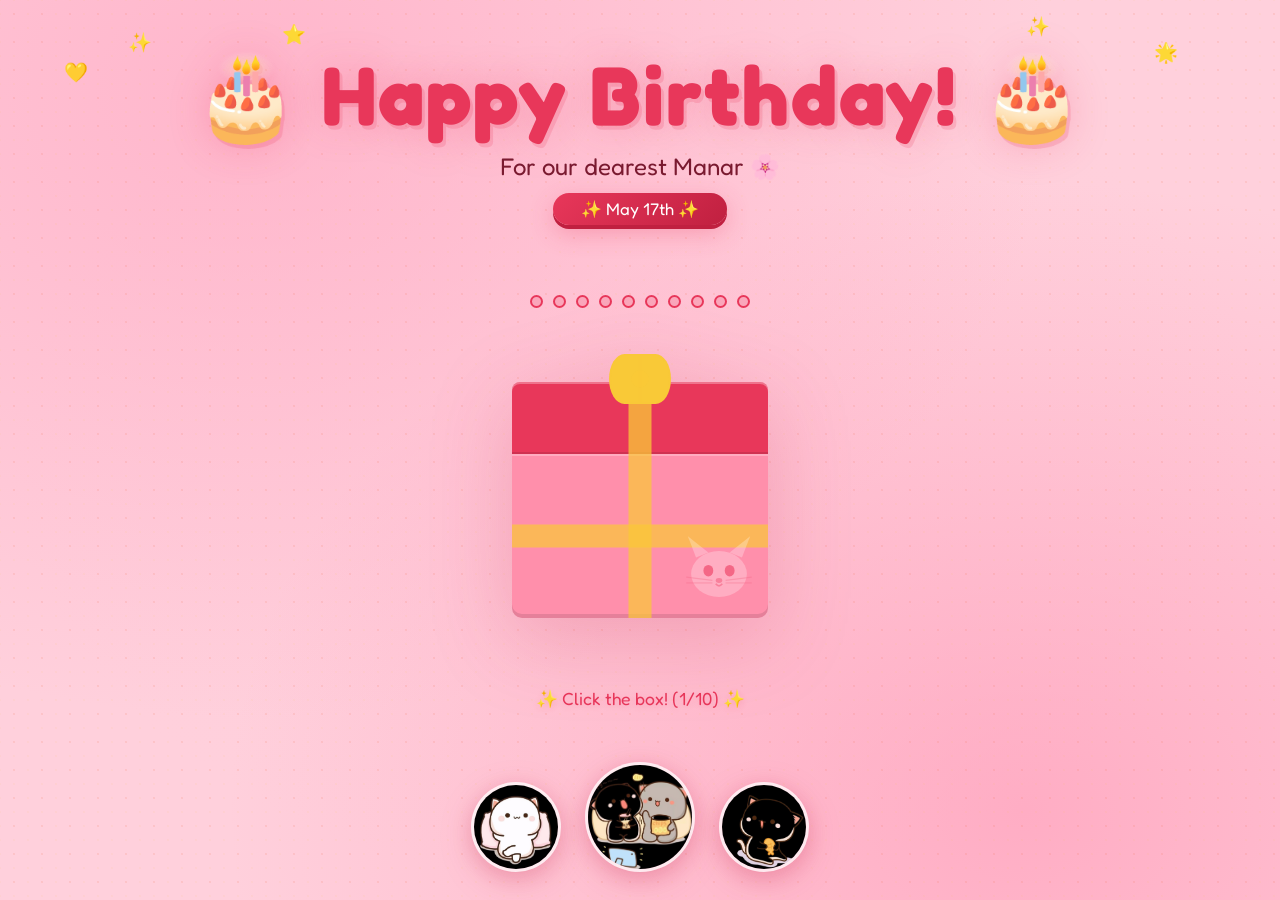
<file: index.html>
<!DOCTYPE html>
<html lang="en">
<head>
<meta charset="UTF-8">
<meta name="viewport" content="width=device-width, initial-scale=1.0">
<title>Happy Birthday Manar! 🎂</title>
<link href="https://fonts.googleapis.com/css2?family=Fredoka+One&family=Nunito:wght@400;700;800;900&family=Caveat:wght@500;700&display=swap" rel="stylesheet">
<link rel="stylesheet" href="style.css">
</head>
<body>

<header class="site-header">
  <span class="star" style="top:30px;left:10%;animation-delay:.2s">✨</span>
  <span class="star" style="top:22px;left:22%;animation-delay:.9s">⭐</span>
  <span class="star" style="top:14px;right:18%;animation-delay:.4s">✨</span>
  <span class="star" style="top:40px;right:8%;animation-delay:1.3s">🌟</span>
  <span class="star" style="top:60px;left:5%;animation-delay:.7s">💛</span>
  <h1 class="main-title">🎂 Happy Birthday! 🎂</h1>
  <p class="sub-title">For our dearest Manar 🌸</p>
  <div class="date-pill">✨ May 17th ✨</div>
</header>

<section id="scene">
  <div class="progress-row" id="progress-row"></div>
  <div id="box-area"></div>
  <p id="click-hint">✨ Click the box! ✨</p>
</section>

<div class="cats-row" id="cats-row">
  <div class="chibi-img-wrap">
    <img src="[data-uri]" alt="cute cat">
  </div>
  <div class="chibi-img-wrap">
    <img src="[data-uri]" alt="cute cats">
  </div>
  <div class="chibi-img-wrap">
    <img src="[data-uri]" alt="cute black cat">
  </div>
</div>

<!-- Letter overlay -->
<div id="letter-overlay" role="dialog" aria-modal="true" aria-label="Birthday letter">
  <div class="letter-card">
    <span class="l-corner tl">🌸</span>
    <span class="l-corner tr">🌸</span>
    <span class="l-corner bl">💕</span>
    <span class="l-corner br">💕</span>

    <h2 class="letter-head">🎉 HAPPY BIRTHDAY MANAR! 🎉</h2>
    <p class="letter-date-line">✨ May 17th — the most important day in the world ✨</p>
    <hr class="divider">

    <div class="letter-body">
      <p><span class="hi">Happiest of birthdays MAANAAARRR!!!</span> Today is literally one of the most important days in the entire world, <span class="hi">IT'S YOUR FUCKING BIRTHDAY!!!</span> IT'S ONE OF THE HAPPIEST DAYS EVER, IT'S YOUR DAY, <span class="hi">BE HAPPY!</span></p>

      <p>i cannot even nearly mention how much you mean to me since we first met, you were one of the closest to me, and even the closest at some times — i know i did you bad sometimes, but whatever happened happened, what's important now is <span class="hi">YOU!</span></p>

      <p>you're one of the biggest blessings in my life. even if we don't talk much currently, just know you have a really <span class="bold">BIG</span> place inside of my heart. you are really one of a kind, and you should appreciate yourself,</p>

      <p>be happy about yourself, about all you've done in our life, even if it seems little to you — <span class="hi">IT'S A FUCKING ACHIEVEMENT FOR ME EVEN IF I DON'T SAY IT!</span></p>

      <p>i know this may seem like a simple gift, but sadly i cannot give you one in person, so i hope you'd like this!</p>

      <p><span class="hi">YOU'RE THE BEST!! LOVE YOU MY LITTLE BLACK NIGGA! 🖤</span></p>
    </div>

    <div class="letter-sign">💕 HBD you short brat 💕</div>
    <div class="letter-hearts">🌸💛🌸💛🌸</div>
  </div>
</div>

<script>
/* ════════════════════════════════
   CONFIG
═════════════════════════════════ */
const TOTAL = 10;
const BASE_SIZE = 256;
const STEP = 14;

const PALETTES = [
  {body:'#FF8FAB',lid:'#E8375A',gold:'#F9C937'},
  {body:'#FFB347',lid:'#E07000',gold:'#FFDA6A'},
  {body:'#FF69B4',lid:'#C71585',gold:'#F9C937'},
  {body:'#FFD700',lid:'#B8860B',gold:'#fff6a0'},
  {body:'#FF85A1',lid:'#D63864',gold:'#F9C937'},
  {body:'#FFA07A',lid:'#E05020',gold:'#FFDA6A'},
  {body:'#FFADC7',lid:'#C02060',gold:'#F9C937'},
  {body:'#CC85D0',lid:'#8B4FAF',gold:'#F9C937'},
  {body:'#FF99BB',lid:'#BB2244',gold:'#F9C937'},
  {body:'#FF3D72',lid:'#AA0030',gold:'#F9C937'},
];

let busy = false;

/* ════════════════════════════════
   CONFETTI
═════════════════════════════════ */
const CC = ['#E8375A','#F9C937','#FF85A1','#98DFB0','#FFADC7','#FFA07A','#CC85D0'];

function mkConf(burst=false, cx=50, cy=50){
  for(let i=0;i<(burst?70:6);i++){
    const el=document.createElement('div');
    el.className='conf';
    const c=CC[Math.floor(Math.random()*CC.length)];
    el.style.background=c;
    const w=6+Math.random()*10, h=burst?w:6+Math.random()*18;
    el.style.width=w+'px'; el.style.height=h+'px';
    el.style.borderRadius=Math.random()>.5?'50%':'2px';
    if(burst){
      const angle=Math.random()*Math.PI*2, dist=60+Math.random()*160;
      el.style.left=(cx+Math.cos(angle)*dist*0.5)+'px';
      el.style.top=(cy+Math.sin(angle)*dist*0.3)+'px';
    } else {
      el.style.left=Math.random()*100+'%';
      el.style.top='-20px';
    }
    el.style.animationDuration=(burst?.4+Math.random()*.8:2.8+Math.random()*4.2)+'s';
    el.style.animationDelay=(burst?0:Math.random()*2.5)+'s';
    document.body.appendChild(el);
    setTimeout(()=>el.remove(),burst?1600:9000);
  }
}

mkConf();
setInterval(()=>mkConf(),2200);

/* ════════════════════════════════
   PROGRESS
═════════════════════════════════ */
const pRow=document.getElementById('progress-row');
for(let i=0;i<TOTAL;i++){
  const d=document.createElement('div');
  d.className='pdot'; d.id='pd'+i;
  pRow.appendChild(d);
}

function syncDots(idx){
  for(let i=0;i<TOTAL;i++){
    document.getElementById('pd'+i).classList.toggle('done', i<idx);
  }
}

/* ════════════════════════════════
   CAT FACE ON BOX (SVG)
═════════════════════════════════ */
function catSVG(sz, lidColor){
  const s=Math.round(sz*.32);
  return `<svg class="box-cat" width="${s}" height="${s}" viewBox="0 0 100 100">
    <ellipse cx="50" cy="56" rx="34" ry="28" fill="white" opacity=".6"/>
    <polygon points="22,36 12,10 37,30" fill="white" opacity=".6"/>
    <polygon points="78,36 88,10 63,30" fill="white" opacity=".6"/>
    <ellipse cx="37" cy="52" rx="6" ry="7" fill="${lidColor}"/>
    <ellipse cx="63" cy="52" rx="6" ry="7" fill="${lidColor}"/>
    <ellipse cx="50" cy="64" rx="4" ry="3" fill="${lidColor}" opacity=".65"/>
    <path d="M46 68 Q50 73 54 68" fill="none" stroke="${lidColor}" stroke-width="2" opacity=".65"/>
    <line x1="10" y1="60" x2="42" y2="64" stroke="${lidColor}" stroke-width="1.5" opacity=".35"/>
    <line x1="10" y1="67" x2="42" y2="67" stroke="${lidColor}" stroke-width="1.5" opacity=".35"/>
    <line x1="58" y1="64" x2="90" y2="60" stroke="${lidColor}" stroke-width="1.5" opacity=".35"/>
    <line x1="58" y1="67" x2="90" y2="67" stroke="${lidColor}" stroke-width="1.5" opacity=".35"/>
  </svg>`;
}

/* ════════════════════════════════
   CREATE BOX DOM
═════════════════════════════════ */
function makeBox(idx){
  const sz = BASE_SIZE - idx*STEP;
  const pal = PALETTES[idx];
  const lidH = Math.round(sz*.28);
  const bodyH = Math.round(sz*.64);
  const ribW = Math.max(9, Math.round(sz*.09));
  const bowW = Math.round(sz*.12);
  const bowH = Math.round(lidH*.7);

  const wrap = document.createElement('div');
  wrap.className='gbox'; wrap.id='gb'+idx;
  wrap.style.width=sz+'px';

  /* ── LID ── */
  const lid = document.createElement('div');
  lid.className='glid'; lid.id='gl'+idx;
  lid.style.cssText=`width:${sz}px;height:${lidH}px;background:${pal.lid};border-radius:8px 8px 0 0;position:relative;box-shadow:inset 0 2px 0 rgba(255,255,255,.3),inset 0 -2px 0 rgba(0,0,0,.1);`;

  const bow=document.createElement('div');
  bow.className='bow-wrap';
  bow.style.top=(-Math.round(bowH*.55))+'px';
  const bl=document.createElement('div'); bl.className='bow-l';
  bl.style.cssText=`width:${bowW}px;height:${bowH}px;background:${pal.gold};border-color:${pal.gold+'cc'}`;
  const br=document.createElement('div'); br.className='bow-r';
  br.style.cssText=`width:${bowW}px;height:${bowH}px;background:${pal.gold};border-color:${pal.gold+'cc'}`;
  const bc=document.createElement('div'); bc.className='bow-c';
  const bcSz=Math.round(sz*.065);
  bc.style.cssText=`width:${bcSz}px;height:${bcSz}px;background:${pal.gold+'bb'}`;
  bow.append(bl,br,bc);

  const lr=document.createElement('div');
  lr.style.cssText=`position:absolute;top:0;left:50%;transform:translateX(-50%);width:${ribW}px;height:100%;background:${pal.gold};opacity:.75;`;
  lid.append(bow,lr);

  /* ── BODY ── */
  const body=document.createElement('div');
  body.className='gbody';
  body.style.cssText=`width:${sz}px;height:${bodyH}px;background:${pal.body};border-radius:0 0 10px 10px;position:relative;overflow:hidden;box-shadow:inset 0 2px 0 rgba(255,255,255,.25),inset 0 -4px 0 rgba(0,0,0,.1);`;

  const hrib=document.createElement('div'); hrib.className='hrib';
  hrib.style.cssText=`position:absolute;left:0;top:50%;width:100%;height:${ribW}px;transform:translateY(-50%);background:${pal.gold};opacity:.7;`;
  const vrib=document.createElement('div'); vrib.className='vrib';
  vrib.style.cssText=`position:absolute;top:0;left:50%;width:${ribW}px;height:100%;transform:translateX(-50%);background:${pal.gold};opacity:.7;`;
  body.append(hrib,vrib);
  body.insertAdjacentHTML('beforeend', catSVG(sz, pal.lid));

  wrap.append(lid,body);
  return wrap;
}

/* ════════════════════════════════
   SHOW BOX
═════════════════════════════════ */
const boxArea = document.getElementById('box-area');
const hint = document.getElementById('click-hint');

function showBox(idx){
  boxArea.innerHTML='';

  // Main box
  const box = makeBox(idx);
  box.classList.add('box-enter');
  box.addEventListener('click', ()=>handleClick(idx), {once:true});
  boxArea.appendChild(box);

  // Pre-place next (smaller) box inside, hidden at center — ready to appear
  if(idx < TOTAL - 1){
    const nextBox = makeBox(idx+1);
    nextBox.id = 'gb-next';
    nextBox.style.cssText += ';pointer-events:none;position:absolute;top:50%;left:50%;transform:translate(-50%,-50%) scale(0) rotate(-8deg);opacity:0;z-index:10;transition:none;';
    nextBox.classList.remove('gbox');
    nextBox.style.cursor='default';
    boxArea.appendChild(nextBox);
  }

  syncDots(idx);

  if(idx===TOTAL-1){
    hint.textContent='💥 Last one… go on, open it! 💥';
  } else {
    hint.textContent=`✨ Click the box! (${idx+1}/${TOTAL}) ✨`;
  }
}

/* ════════════════════════════════
   CLICK HANDLER
═════════════════════════════════ */
function handleClick(idx){
  if(busy) return;
  busy=true;
  hint.style.animation='none';

  const lid = document.getElementById('gl'+idx);
  const wrap = document.getElementById('gb'+idx);
  const nextBox = document.getElementById('gb-next');

  // Lid flies off
  lid.classList.add('lid-exit');

  // Reveal the inner box shortly after lid lifts
  if(nextBox){
    setTimeout(()=>{
      nextBox.style.transition='transform .45s cubic-bezier(.36,1.56,.64,1), opacity .3s ease';
      nextBox.style.transform='translate(-50%,-50%) scale(1) rotate(0deg)';
      nextBox.style.opacity='1';
    }, 180);
  }

  setTimeout(()=>{
    syncDots(idx+1);
    if(idx===TOTAL-1){
      boom(wrap);
    } else {
      wrap.classList.add('box-exit');
      mkConf();
      setTimeout(()=>{
        showBox(idx+1);
        hint.style.animation='';
        busy=false;
      }, 900);
    }
  }, 440);
}

/* ════════════════════════════════
   EXPLOSION
═════════════════════════════════ */
function boom(wrap){
  const r=wrap.getBoundingClientRect();
  const cx=r.left+r.width/2, cy=r.top+r.height/2;

  wrap.classList.add('box-shake');
  setTimeout(()=>{
    wrap.style.transition='transform .5s ease,opacity .5s ease';
    wrap.style.transform='scale(0)'; wrap.style.opacity='0';
  }, 300);

  const pc=['#E8375A','#F9C937','#FF85A1','#98DFB0','#CC85D0','#FFA07A','#FF69B4','#FFD700'];
  for(let i=0;i<80;i++){
    const el=document.createElement('div'); el.className='xpart';
    const angle=(i/80)*Math.PI*2;
    const dist=120+Math.random()*230;
    el.style.cssText=`
      left:${cx}px;top:${cy}px;
      width:${8+Math.random()*14}px;height:${8+Math.random()*14}px;
      background:${pc[Math.floor(Math.random()*pc.length)]};
      border-radius:${Math.random()>.5?'50%':'3px'};
      animation-duration:${.9+Math.random()*.5}s;
      --tx:${Math.cos(angle)*dist}px;--ty:${Math.sin(angle)*dist}px;
    `;
    document.body.appendChild(el);
    setTimeout(()=>el.remove(), 1600);
  }

  const em=['🌸','💛','✨','💕','⭐','🎉','🌟','💝'];
  for(let i=0;i<22;i++){
    const el=document.createElement('div'); el.className='xemoji';
    const angle=Math.random()*Math.PI*2, dist=90+Math.random()*210;
    el.textContent=em[Math.floor(Math.random()*em.length)];
    el.style.cssText=`
      left:${cx}px;top:${cy}px;
      animation-duration:${1+Math.random()*.6}s;
      --tx:${Math.cos(angle)*dist}px;--ty:${Math.sin(angle)*dist}px;
    `;
    document.body.appendChild(el);
    setTimeout(()=>el.remove(), 2000);
  }

  mkConf(true, cx, cy);
  setTimeout(()=>mkConf(true,cx,cy), 200);
  setTimeout(()=>mkConf(true,cx,cy), 450);

  setTimeout(showLetter, 950);
}

/* ════════════════════════════════
   LETTER
═════════════════════════════════ */
function showLetter(){
  hint.style.display='none';
  const ov=document.getElementById('letter-overlay');
  ov.style.display='flex'; ov.classList.add('visible');
  let rain=setInterval(()=>mkConf(), 700);
  setTimeout(()=>clearInterval(rain), 12000);
  busy=false;
}

showBox(0);
</script>
</body>
</html>
</file>
<file: style.css>
/* ══════════════════════════════════════════════════
   Happy Birthday Manar — Stylesheet
══════════════════════════════════════════════════ */

*,*::before,*::after{margin:0;padding:0;box-sizing:border-box}

:root{
  --bg:#FFD0DC;
  --bg2:#FFB6C8;
  --pink:#E8375A;
  --pink-dark:#C02040;
  --pink-light:#FF8FAB;
  --gold:#F9C937;
  --gold-dark:#D4A017;
  --cream:#FFF8FA;
  --text:#7A1A30;
  --text2:#B02040;
  --glow:rgba(232,55,90,.35);
}

body{
  min-height:100vh;
  background: var(--bg);
  background-image:
    radial-gradient(ellipse at 20% 10%, rgba(255,160,190,.55) 0%, transparent 55%),
    radial-gradient(ellipse at 80% 90%, rgba(255,120,160,.4) 0%, transparent 55%),
    radial-gradient(ellipse at 50% 50%, rgba(255,200,215,.3) 0%, transparent 70%);
  font-family:'Nunito',sans-serif;
  overflow-x:hidden;
  position:relative;
  display:flex;
  flex-direction:column;
  align-items:center;
}

body::before{
  content:'';
  position:fixed;
  inset:0;
  background-image:
    radial-gradient(circle, rgba(232,55,90,.08) 1.5px, transparent 1.5px),
    radial-gradient(circle, rgba(249,201,55,.06) 1px, transparent 1px);
  background-size:28px 28px, 14px 14px;
  background-position: 0 0, 7px 7px;
  pointer-events:none;
  z-index:0;
}

/* ── Confetti ── */
.conf{
  position:fixed;
  border-radius:2px;
  pointer-events:none;
  z-index:1;
  animation:fall linear both;
}
@keyframes fall{
  0%{transform:translateY(-20px) rotate(0);opacity:1}
  100%{transform:translateY(110vh) rotate(720deg);opacity:0}
}

/* ── Header ── */
.site-header{
  text-align:center;
  padding:44px 24px 10px;
  position:relative;
  z-index:10;
  width:100%;
}
.main-title{
  font-family:'Fredoka One',cursive;
  font-size:clamp(2.6rem,8vw,5.2rem);
  color:var(--pink);
  text-shadow:
    3px 4px 0 rgba(232,55,90,.18),
    0 0 40px rgba(232,55,90,.25);
  letter-spacing:2px;
  animation:popIn .8s cubic-bezier(.36,1.56,.64,1) both;
}
.sub-title{
  font-family:'Fredoka One';
  font-size:clamp(1.1rem,3vw,1.5rem);
  color:var(--text);
  margin-top:6px;
  opacity:0;
  animation:fadeUp .6s .5s ease both;
}
.date-pill{
  display:inline-block;
  background:linear-gradient(135deg,var(--pink),var(--pink-dark));
  color:#fff;
  font-family:'Fredoka One';
  font-size:1.05rem;
  padding:6px 28px;
  border-radius:999px;
  margin-top:12px;
  box-shadow:0 4px 0 var(--pink-dark), 0 8px 24px rgba(232,55,90,.3);
  opacity:0;
  animation:fadeUp .6s .8s ease both;
}
@keyframes popIn{
  from{opacity:0;transform:scale(.3) translateY(-30px)}
  to{opacity:1;transform:scale(1) translateY(0)}
}
@keyframes fadeUp{
  from{opacity:0;transform:translateY(10px)}
  to{opacity:1;transform:translateY(0)}
}

/* ── Stars ── */
.star{
  position:absolute;
  font-size:1.2rem;
  animation:twinkle 2s ease-in-out infinite;
  pointer-events:none;
}
@keyframes twinkle{
  0%,100%{opacity:.3;transform:scale(.8)}
  50%{opacity:1;transform:scale(1.2)}
}

/* ── Scene ── */
#scene{
  display:flex;
  flex-direction:column;
  align-items:center;
  justify-content:center;
  padding:16px 20px 0;
  position:relative;
  z-index:5;
  flex:1;
  width:100%;
}

/* ── Progress dots ── */
.progress-row{
  display:flex;
  gap:10px;
  margin-bottom:22px;
  flex-wrap:wrap;
  justify-content:center;
}
.pdot{
  width:13px;height:13px;
  border-radius:50%;
  background:rgba(232,55,90,.2);
  border:2.5px solid var(--pink);
  transition:background .35s,transform .3s,box-shadow .35s;
}
.pdot.done{
  background:var(--pink);
  transform:scale(1.15);
  box-shadow:0 0 8px rgba(232,55,90,.5);
}

/* ── Box area ── */
#box-area{
  position:relative;
  display:flex;
  align-items:center;
  justify-content:center;
  width:320px;
  height:340px;
  filter:drop-shadow(0 20px 40px rgba(192,32,64,.2));
}

/* ── Gift box pieces ── */
.gbox{
  position:absolute;
  display:flex;
  flex-direction:column;
  align-items:center;
  cursor:pointer;
  user-select:none;
  transform-origin:center bottom;
  transition:transform .12s, filter .12s;
}
.gbox:hover{transform:scale(1.05) translateY(-6px); filter:drop-shadow(0 12px 24px rgba(192,32,64,.3));}
.gbox:active{transform:scale(.97)}

.glid{
  border-radius:8px 8px 0 0;
  position:relative;
  z-index:2;
}
.gbody{
  border-radius:0 0 10px 10px;
  position:relative;
  overflow:hidden;
}

/* ribbon stripes */
.vrib,.hrib{
  position:absolute;
  background:var(--gold);
  opacity:.75;
  pointer-events:none;
}
.vrib{top:0;left:50%;height:100%;transform:translateX(-50%)}
.hrib{left:0;top:50%;width:100%;transform:translateY(-50%)}

/* bow */
.bow-wrap{
  position:absolute;
  top:-22px;left:50%;
  transform:translateX(-50%);
  display:flex;
  z-index:3;
}
.bow-l,.bow-r{
  background:var(--gold);
  border:2px solid var(--gold-dark);
  height:22px;
}
.bow-l{border-radius:50% 0 0 50%}
.bow-r{border-radius:0 50% 50% 0}
.bow-c{
  position:absolute;
  border-radius:50%;
  background:var(--gold-dark);
  top:50%;left:50%;
  transform:translate(-50%,-50%);
}

/* cat face on box */
.box-cat{
  position:absolute;
  bottom:8px;right:8px;
  opacity:.45;
  pointer-events:none;
}

/* box animations */
.lid-exit{animation:lidFly .5s cubic-bezier(.36,1.56,.64,1) forwards}
@keyframes lidFly{
  0%{transform:translateY(0) rotate(0);opacity:1}
  60%{transform:translateY(-90px) rotate(-20deg);opacity:.8}
  100%{transform:translateY(-220px) rotate(-35deg);opacity:0}
}
.box-exit{animation:boxShrink .45s .38s ease-in both}
@keyframes boxShrink{
  to{transform:scale(0) rotate(12deg);opacity:0}
}
.box-enter{animation:boxPop .55s cubic-bezier(.36,1.56,.64,1) both}
@keyframes boxPop{
  from{transform:scale(0) rotate(-10deg);opacity:0}
  to{transform:scale(1) rotate(0);opacity:1}
}
.box-shake{animation:shake .35s ease both}
@keyframes shake{
  0%,100%{transform:translateX(0) rotate(0)}
  20%{transform:translateX(-9px) rotate(-4deg)}
  40%{transform:translateX(9px) rotate(4deg)}
  60%{transform:translateX(-6px) rotate(-2deg)}
  80%{transform:translateX(6px) rotate(2deg)}
}

/* inner box reveal */
.inner-reveal{
  animation:innerPop .45s cubic-bezier(.36,1.56,.64,1) both;
}
@keyframes innerPop{
  from{transform:scale(0) rotate(-8deg);opacity:0}
  to{transform:scale(1) rotate(0);opacity:1}
}

/* ── Click hint ── */
#click-hint{
  font-family:'Fredoka One';
  color:var(--pink);
  font-size:1.1rem;
  margin-top:18px;
  text-align:center;
  animation:pulse 1.6s ease-in-out infinite;
  text-shadow:0 2px 8px rgba(232,55,90,.2);
}
@keyframes pulse{
  0%,100%{transform:scale(1);opacity:1}
  50%{transform:scale(1.09);opacity:.75}
}

/* ── Explosion particles ── */
.xpart{
  position:fixed;
  border-radius:50%;
  pointer-events:none;
  z-index:150;
  animation:partFly 1.1s ease-out both;
}
@keyframes partFly{
  0%{transform:translate(0,0) scale(1);opacity:1}
  100%{transform:translate(var(--tx),var(--ty)) scale(0);opacity:0}
}
.xemoji{
  position:fixed;
  pointer-events:none;
  z-index:151;
  font-size:1.4rem;
  animation:partFly 1.3s ease-out both;
}

/* ── Chibi cats row ── */
.cats-row{
  display:flex;
  justify-content:center;
  align-items:flex-end;
  gap:24px;
  padding:10px 20px 28px;
  position:relative;
  z-index:5;
}
.chibi-img-wrap{
  display:flex;
  flex-direction:column;
  align-items:center;
  animation:float 2.8s ease-in-out infinite;
  filter:drop-shadow(0 8px 16px rgba(192,32,64,.15));
  transition:transform .2s;
}
.chibi-img-wrap:nth-child(2){animation-delay:.5s; animation-duration:3.1s;}
.chibi-img-wrap:nth-child(3){animation-delay:.9s; animation-duration:2.5s;}
.chibi-img-wrap:hover{transform:scale(1.08) translateY(-6px);}
.chibi-img-wrap img{
  width:90px;
  height:90px;
  object-fit:contain;
  border-radius:50%;
  background:rgba(255,255,255,.35);
  border:3px solid rgba(255,255,255,.6);
  box-shadow:0 6px 20px rgba(192,32,64,.18), inset 0 1px 0 rgba(255,255,255,.5);
  backdrop-filter:blur(2px);
}
.chibi-img-wrap:nth-child(2) img{
  width:110px;
  height:110px;
}
@keyframes float{
  0%,100%{transform:translateY(0)}
  50%{transform:translateY(-10px)}
}

/* ── Letter overlay ── */
#letter-overlay{
  display:none;
  position:fixed;
  inset:0;
  background:
    radial-gradient(ellipse at 30% 20%, rgba(255,140,175,.7) 0%, transparent 60%),
    radial-gradient(ellipse at 70% 80%, rgba(255,100,150,.6) 0%, transparent 60%),
    rgba(255,176,200,.8);
  backdrop-filter:blur(14px);
  -webkit-backdrop-filter:blur(14px);
  z-index:200;
  align-items:flex-start;
  justify-content:center;
  overflow-y:auto;
  padding:28px 16px 48px;
}
#letter-overlay.visible{
  display:flex;
  animation:overlayFade .5s ease both;
}
@keyframes overlayFade{from{opacity:0}to{opacity:1}}

.letter-card{
  background:
    linear-gradient(160deg, rgba(255,255,255,.98) 0%, rgba(255,248,252,.95) 100%);
  border-radius:28px;
  padding:52px 44px 48px;
  max-width:700px;
  width:100%;
  position:relative;
  box-shadow:
    0 40px 100px rgba(192,32,64,.28),
    0 0 0 1px rgba(232,55,90,.12),
    inset 0 1px 0 rgba(255,255,255,.8);
  animation:letterRise .9s cubic-bezier(.36,1.56,.64,1) .15s both;
  border:2px solid rgba(232,55,90,.15);
}
@keyframes letterRise{
  from{transform:translateY(110px) scale(.85);opacity:0}
  to{transform:translateY(0) scale(1);opacity:1}
}
.letter-card::before{
  content:'';
  position:absolute;
  inset:10px;
  border-radius:20px;
  border:1.5px dashed rgba(232,55,90,.18);
  pointer-events:none;
}
.letter-card::after{
  content:'';
  position:absolute;
  inset:0;
  border-radius:28px;
  background:
    radial-gradient(ellipse at top left, rgba(255,200,215,.25) 0%, transparent 50%),
    radial-gradient(ellipse at bottom right, rgba(249,201,55,.1) 0%, transparent 50%);
  pointer-events:none;
}

.l-corner{
  position:absolute;
  font-size:2.4rem;
  opacity:.25;
  line-height:1;
  animation:twinkle 3s ease-in-out infinite;
}
.l-corner.tl{top:14px;left:14px; animation-delay:0s;}
.l-corner.tr{top:14px;right:14px; animation-delay:.7s;}
.l-corner.bl{bottom:14px;left:14px; animation-delay:1.4s;}
.l-corner.br{bottom:14px;right:14px; animation-delay:2.1s;}

.letter-head{
  font-family:'Fredoka One',cursive;
  font-size:clamp(1.9rem,5vw,3rem);
  color:var(--pink);
  text-align:center;
  line-height:1.1;
  text-shadow:2px 3px 0 rgba(232,55,90,.12), 0 0 30px rgba(232,55,90,.15);
  position:relative;
  z-index:1;
}
.letter-date-line{
  text-align:center;
  font-family:'Fredoka One';
  color:var(--gold-dark);
  font-size:1.05rem;
  margin:10px 0 30px;
  position:relative;
  z-index:1;
}
.divider{
  height:2px;
  background:linear-gradient(90deg,transparent,rgba(232,55,90,.3),rgba(249,201,55,.4),rgba(232,55,90,.3),transparent);
  border:none;
  margin:0 0 26px;
  position:relative;
  z-index:1;
}

.letter-body{
  font-family:'Caveat',cursive;
  font-size:clamp(1.18rem,3vw,1.38rem);
  line-height:1.9;
  color:var(--text);
  text-align:center;
  position:relative;
  z-index:1;
}
.letter-body p{margin-bottom:16px}
.letter-body .hi{
  color:var(--pink);
  font-weight:700;
  text-shadow:0 1px 4px rgba(232,55,90,.2);
}
.letter-body .bold{color:var(--text);font-weight:700}

.letter-sign{
  margin-top:30px;
  text-align:center;
  font-family:'Fredoka One';
  font-size:1.5rem;
  color:var(--pink);
  text-shadow:0 2px 8px rgba(232,55,90,.2);
  position:relative;
  z-index:1;
}
.letter-hearts{
  margin-top:12px;
  text-align:center;
  font-size:1.6rem;
  animation:pulse 2s ease-in-out infinite;
  position:relative;
  z-index:1;
}

@media(max-width:560px){
  .letter-card{padding:36px 20px 32px}
  #box-area{width:260px;height:290px}
  .chibi-img-wrap img{width:72px;height:72px;}
  .chibi-img-wrap:nth-child(2) img{width:90px;height:90px;}
}
</file>
